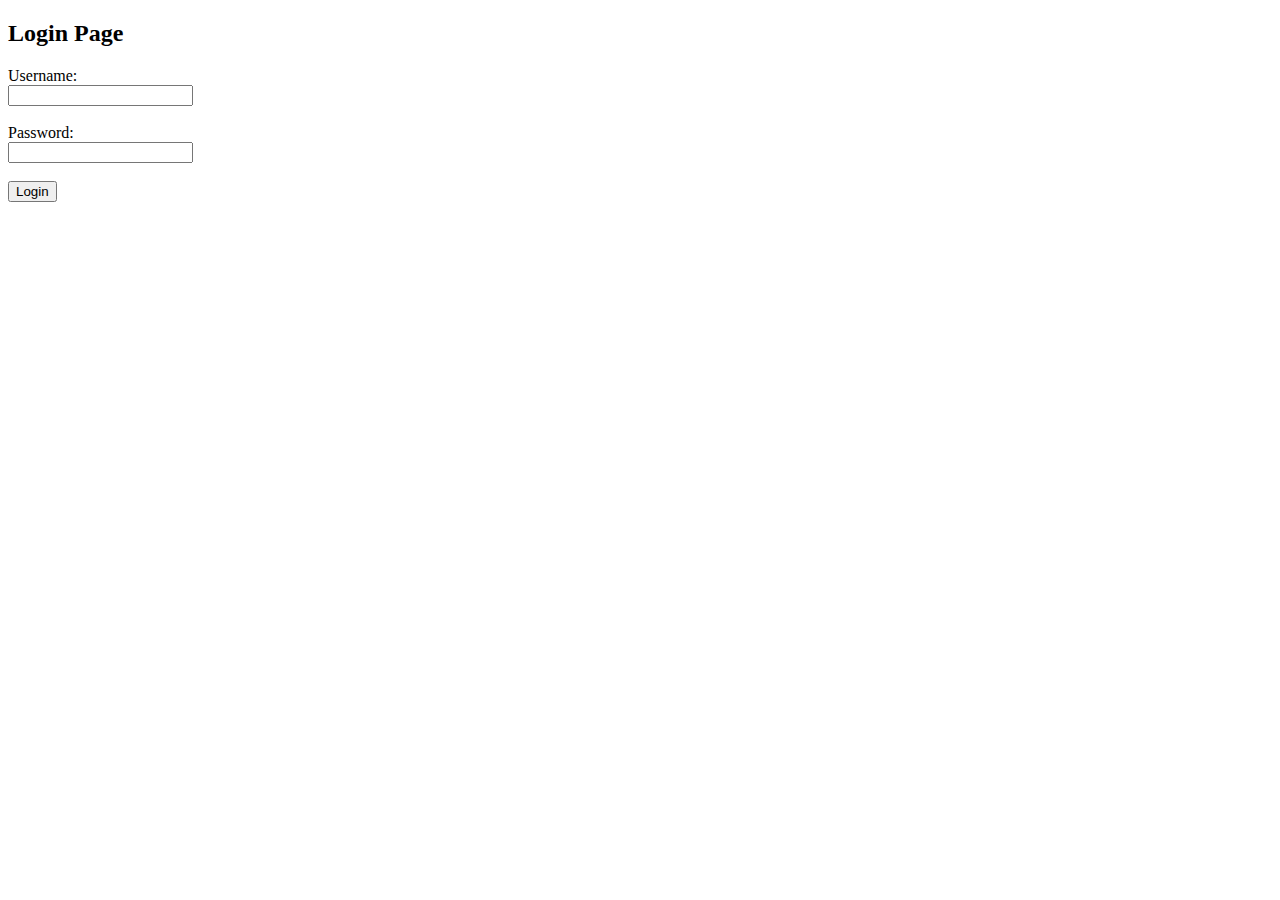
<file: login.html>
<!DOCTYPE html>
<html lang="en">
<head>
    <meta charset="UTF-8">
    <meta name="viewport" content="width=device-width, initial-scale=1.0">
    <title>Document</title>
</head>
<body>
    <div class="container">
        <h2>Login Page</h2>
        <form action="dashboard.html" method="post">
            <label for="username">Username:</label><br>
            <input type="text" id="username" name="username" required><br><br>
            <label for="password">Password:</label><br>
            <input type="password" id="password" name="password" required><br><br>
            <input type="submit" value="Login">
        </form>
    </div>
</body>
</html>
</file>
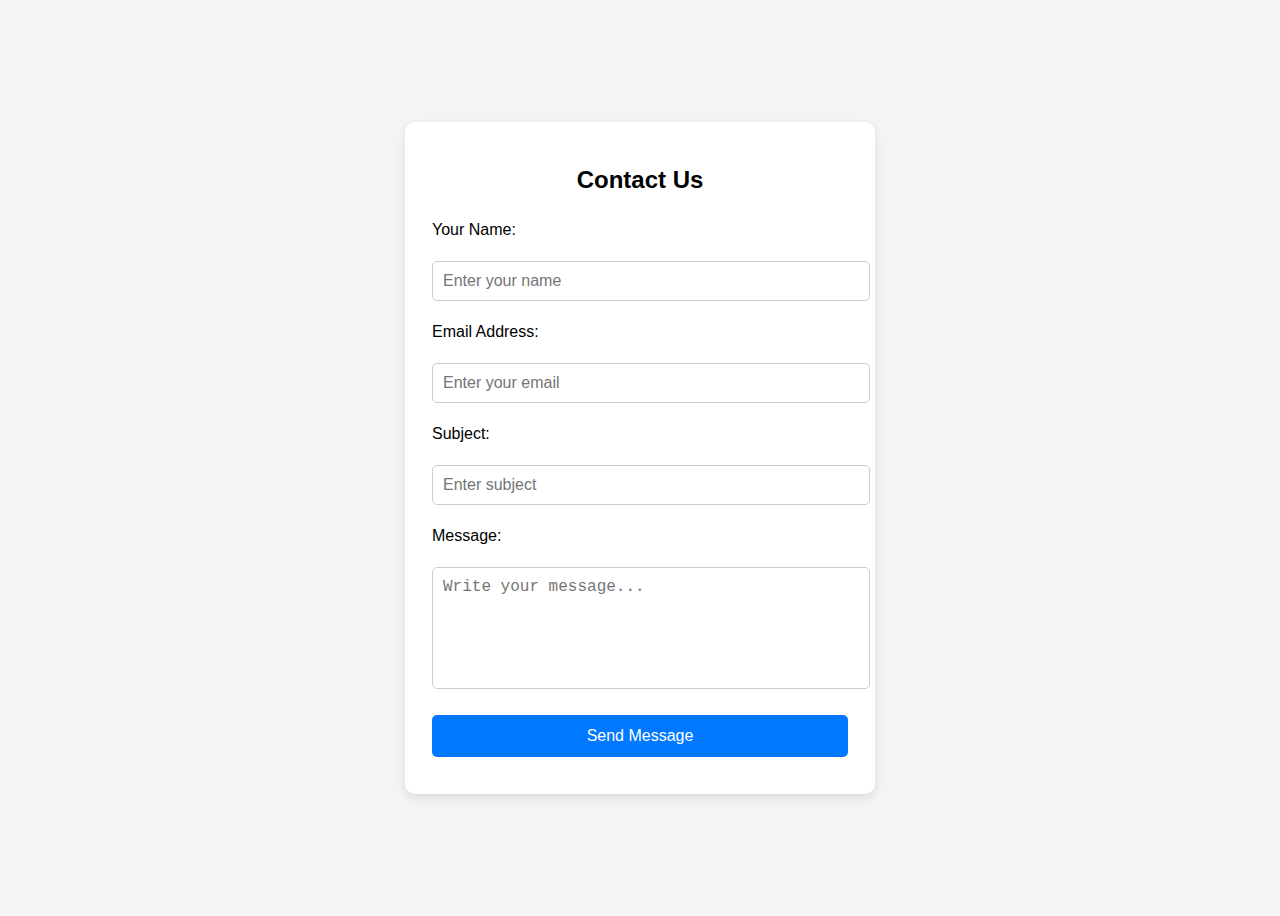
<file: test.html>
<!DOCTYPE html>
<html lang="en">
<head>
  <meta charset="UTF-8">
  <meta name="viewport" content="width=device-width, initial-scale=1.0">
  <title>Contact Form</title>

  <style>
    body {
      font-family: Arial, sans-serif;
      background: #f4f4f4;
      display: flex;
      justify-content: center;
      align-items: center;
      height: 100vh;
    }

    .contact-form {
      background: white;
      padding: 25px;
      border-radius: 10px;
      box-shadow: 0 4px 10px rgba(0,0,0,0.1);
      width: 420px;
    }

    table {
      width: 100%;
    }

    td {
      padding: 10px 0;
    }

    input, textarea {
      width: 100%;
      padding: 10px;
      border: 1px solid #ccc;
      border-radius: 5px;
      font-size: 16px;
    }

    textarea {
      height: 100px;
      resize: none;
    }

    button {
      width: 100%;
      padding: 12px;
      background: #0078ff;
      border: none;
      border-radius: 5px;
      color: white;
      font-size: 16px;
      cursor: pointer;
      transition: 0.3s;
    }

    button:hover {
      background: #005fcc;
    }
  </style>
</head>
<body>

  <form class="contact-form">
    <h2 style="text-align:center; margin-bottom:15px;">Contact Us</h2>

    <table>
      <tr>
        <td><label>Your Name:</label></td>
      </tr>
      <tr>
        <td><input type="text" placeholder="Enter your name" required></td>
      </tr>

      <tr>
        <td><label>Email Address:</label></td>
      </tr>
      <tr>
        <td><input type="email" placeholder="Enter your email" required></td>
      </tr>

      <tr>
        <td><label>Subject:</label></td>
      </tr>
      <tr>
        <td><input type="text" placeholder="Enter subject"></td>
      </tr>

      <tr>
        <td><label>Message:</label></td>
      </tr>
      <tr>
        <td><textarea placeholder="Write your message..." required></textarea></td>
      </tr>

      <tr>
        <td><button type="submit">Send Message</button></td>
      </tr>
    </table>
  </form>

</body>
</html>
</file>
